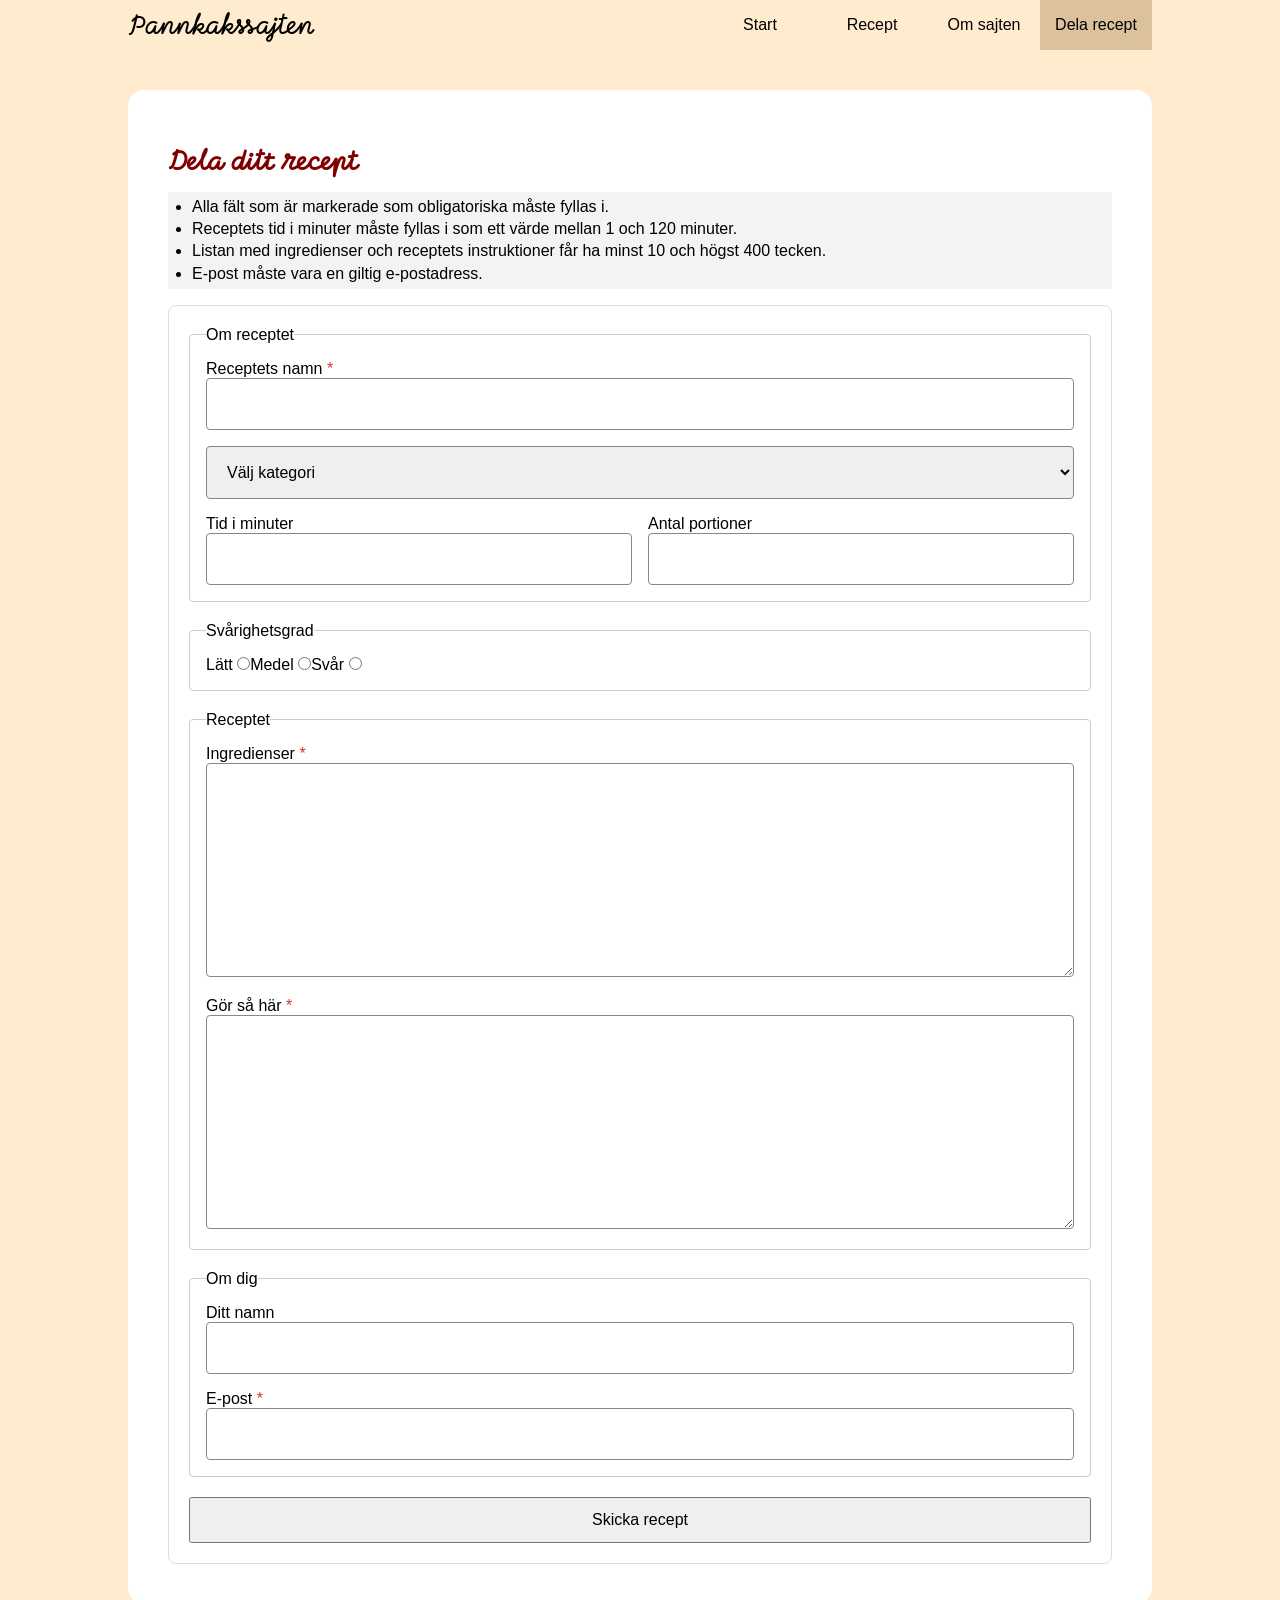
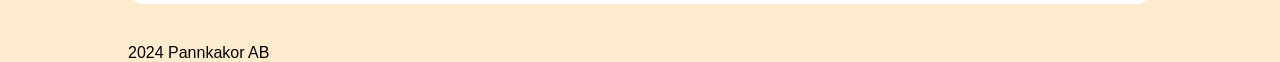
<file: dela.html>
<!doctype html>
<html lang="sv">
  <head>
    <link rel="stylesheet" href="style.css" />
    <link rel="preconnect" href="https://fonts.googleapis.com" />
    <link rel="preconnect" href="https://fonts.gstatic.com" crossorigin />
    <link
      href="https://fonts.googleapis.com/css2?family=Momo+Signature&display=swap"
      rel="stylesheet"
    />
    <meta charset="UTF-8" />
    <meta name="viewport" content="width=device-width, initial-scale=1.0" />
    <title>Dela recept</title>
  </head>

  <body>
    <a class="skiplink" href="#content">Hoppa till innehåll</a>
    <header class="margin-article-inline">
      <span class="ffheadings fsl">Pannkakssajten</span>
      <nav>
        <ul class="nav-list">
          <li><a href="index.html">Start</a></li>
          <li><a href="recept.html">Recept</a></li>
          <li><a href="#">Om sajten</a></li>
          <li><a href="dela.html" aria-current="page">Dela recept</a></li>
        </ul>
      </nav>
    </header>

    <main>
      <div id="content">
        <h1>Dela ditt recept</h1>
        <div class="summary">
          <ul class="form-instructions">
            <li>
              Alla fält som är markerade som obligatoriska måste fyllas i.
            </li>
            <li>
              Receptets tid i minuter måste fyllas i som ett värde mellan 1 och
              120 minuter.
            </li>
            <li>
              Listan med ingredienser och receptets instruktioner får ha minst
              10 och högst 400 tecken.
            </li>
            <li>E-post måste vara en giltig e-postadress.</li>
          </ul>
        </div>
        <form action="" method="get">
          <fieldset>
            <legend>Om receptet</legend>
            <div class="form-group-recipe-name">
              <label for="recipe-name">Receptets namn</label>
              <input type="text" id="recipe-name" name="recipe-name" required />
            </div>
            <div>
              <select id="category" name="category">
                <option value="">Välj kategori</option>
                <option value="breakfast">Frukost</option>
                <option value="dinner">Middag</option>
                <option value="dessert">Efterrätt</option>
                <option value="fika">Fika</option>
              </select>
            </div>
            <div class="recipe-details">
              <div class="form-group">
                <label for="time-required">Tid i minuter</label>
                <input
                  type="number"
                  id="time-required"
                  name="time-required"
                  min="1"
                  max="120"
                />
              </div>
              <div class="form-group">
                <label for="portions">Antal portioner</label>
                <input
                  type="number"
                  id="portions"
                  name="portions"
                  min="1"
                  max="6"
                />
              </div>
            </div>
          </fieldset>
          <fieldset>
            <legend>Svårighetsgrad</legend>
            <ul class="radio-list">
              <li>
                <label for="low">Lätt</label>
                <input type="radio" id="easy" name="difficulty" value="low" />
              </li>
              <li>
                <label for="medium">Medel</label>
                <input
                  type="radio"
                  id="medium"
                  name="difficulty"
                  value="medium"
                />
              </li>
              <li>
                <label for="high">Svår</label>
                <input type="radio" id="hard" name="difficulty" value="hard" />
              </li>
            </ul>
          </fieldset>
          <fieldset>
            <legend>Receptet</legend>
            <div class="form-group-ingredients">
              <label for="ingredients">Ingredienser</label>
              <textarea
                id="ingredients"
                name="ingredients"
                required
                minlength="10"
                maxlength="400"
                rows="10"
              ></textarea>
            </div>
            <div class="form-group-instructions">
              <label for="instructions">Gör så här</label>
              <textarea
                id="instructions"
                name="instructions"
                required
                minlength="10"
                maxlength="400"
                rows="10"
              ></textarea>
            </div>
          </fieldset>
          <fieldset>
            <legend>Om dig</legend>
            <div class="form-group">
              <label for="submitter-name">Ditt namn</label>
              <input type="text" id="submitter-name" name="submitter-name" />
            </div>
            <div class="form-group-email">
              <label for="submitter-email">E-post</label>
              <input
                type="email"
                id="submitter-email"
                name="submitter-email"
                required
              />
            </div>
          </fieldset>
          <input
            type="text"
            name="submit"
            aria-labelledby="submit-button"
            class="visuallyhidden"
          />
          <button type="submit" id="submit-button">Skicka recept</button>
        </form>
      </div>
    </main>
    <footer class="margin-article-inline ffmain fss">
      <p>2024 Pannkakor AB</p>
    </footer>
  </body>
</html>
</file>
<file: style.css>
/* === TOKENS / VARIABLES === */
:root {
  /* font-families */
  --ff-navigation: Raleway, sans-serif;
  --ff-headings: "Momo Signature", cursive;
  --ff-recipe: "Josefin Sans", sans-serif;

  /* font-sizes */
  --fs-small: 1rem;
  --fs-medium: 1.2rem;
  --fs-large: 1.3rem;
  --fs-banner: 3rem;

  /* spacings */
  --space-xsmall: 0.25rem;
  --space-small: 0.5rem;
  --space-medium: 1rem;
  --space-large: 1.25rem;
  --space-xlarge: 2.5rem;
  --space-article: 10rem;

  /* border */
  --border: 0.125rem solid black;

  /* border radius */
  --border-radius-article: 1rem;
  --border-content: 0.3rem;
  --border-radius-form: 0.5rem;

  /* color */
  --color-lightgrey: oklch(96.416% 0.00011 271.152);
  --color-alert: oklch(57.844% 0.20625 29);
  --color-formfield-border: oklch(62.675% 0.00007 271.152);
  --color-fieldset-border: oklch(84.522% 0.0001 271.152);
  --color-form-border: oklch(89.755% 0.0001 271.152);
  --color-accessibility-outline: oklch(54.616% 0.21529 262.896);
  --color-background: blanchedalmond;
  --color-heading: maroon;

  --accent-current: oklch(82.593% 0.05689 77.485);
  --accent-hover: color-mix(in oklch, var(--accent-current) 50%, var(--color-background) 50%);

  /* aspect ratio */
  --ar-square: 1/1;
  --ar-rectangular: 1.4/1;
  --ar-banner: 2/1;
}

/* === RESET === */

/* makes sizing simpler */
*,
*::before,
*::after {
  box-sizing: border-box;
}

/* remove default spacing */
/* force styling of type through styling, rather than elements */
* {
  margin: 0;
  padding: 0;
  font: inherit;
}

/* min body height */
body {
  min-height: 100vh;
}

/* responsive images/videos */
img,
picture,
svg,
video {
  display: block;
  max-width: 100%;
}

/* no bullet points or numbered lists */
ul,
ol {
  list-style-type: none;
}

/* === UTILITY CLASSES === */

.justify-center {
  display: flex;
  justify-content: center;
}

.max-content {
  width: max-content;
}

.text-center {
  text-align: center;
}

.dblock {
  display: block;
}

.margin-m {
  margin: var(--space-medium);
}

.margin-xl {
  margin: var(--space-xlarge);
}

.margin-block-s {
  margin-block: var(--space-small);
}

.margin-block-m {
  margin-block: var(--space-medium);
}

.margin-article-inline {
  margin-inline: 10%;
}

.ffmain {
  font-family: var(--ff-recipe);
}

.ffheadings {
  font-family: var(--ff-headings);
}

.fss {
  font-size: var(--fs-small);
}

.fsl {
  font-size: var(--fs-large);
}

/* === HEADER === */

header {
  display: flex;
  align-items: center;
}

/* navigation */
nav {
  margin-inline-start: auto;
}
.nav-list {
  display: flex;
  flex-direction: column;
  font-size: var(--fs-small);
  font-family: var(--ff-navigation);
}

a {
  color: black;
  text-decoration: none;
}

.nav-list a {
  display: block;
  padding-block: var(--space-medium);
  width: 7rem;
  text-decoration: none;
  text-align: center;
  &:focus-visible {
    border: var(--border);
  }
  &:hover {
    background-color: var(--accent-hover);
  }
  &[aria-current="page"] {
    background-color: var(--accent-current);
  }
}

/* === MAIN CONTENT === */

.grid-container {
  margin-block: var(--space-xlarge);
  display: grid;
  grid-template-columns: 1fr;
}

#content {
  padding: var(--space-medium);
  margin-inline: 10vw;
  margin-block: var(--space-xlarge);
  font-size: var(--fs-small);
  border-radius: var(--border-radius-article);
  font-family: var(--ff-recipe);
  background-color: white;
}

.grid-container {
  display: grid;
  gap: var(--space-xlarge);
  grid-template-columns: 1fr;
  grid-template-areas: "one" "two" "three" "four" "five";
}

.grid-container-2 {
  display: grid;
  gap: var(--space-medium);
  grid-template-columns: repeat(auto-fit, minmax(250px, 1fr));
}

.sections-container {
  display: flex;
  gap: var(--space-xlarge);
  margin-block-end: var(--space-xlarge);
  flex-direction: column;
}

/* page background color */
body {
  background-color: var(--color-background);
}

/* tags on start page */
.radio-list-container {
  width: 100%;
  margin-block: var(--space-xlarge);
}

.radio-list {
  display: flex;
  flex-direction: column;
}
.radio-list div {
  flex: 1 1 0;
  min-width: 0;
}

/* banner on start page*/
.banner-container {
  display: grid;
  grid-template-areas: "stack";
  place-items: center;
}

.banner-container img {
  aspect-ratio: var(--ar-banner);
  object-fit: cover;
  grid-area: stack;
}

.banner-container h1 {
  max-width: 100%;
  color: white;
  padding: var(--space-large);
  width: 100%;
  text-align: center;
  grid-area: stack;
  place-self: end;
}

/* top image on recipe page */
.square-image {
  aspect-ratio: var(--ar-square);
  object-fit: cover;
}

/* Main heading */
h1 {
  color: var(--color-heading);
  font-size: var(--fs-large);
  font-weight: bold;
  font-family: var(--ff-headings);
}

/* Secondary headings */
h2 {
  font-weight: bold;
  font-size: var(--fs-medium);
  font-family: var(--ff-headings);
}

.summary {
  padding: var(--space-xsmall);
  margin-block: var(--space-medium);
  background-color: var(--color-lightgrey);
}

/* USP:s on recipe page */
.usps {
  display: flex;
  flex-wrap: wrap;
  gap: 1rem;
  min-width: 100%;
}

.usp {
  border: var(--border);
  border-radius: var(--border-content);
  padding: var(--space-small);
  width: auto;
  text-align: center;
}

/* "4 portioner" on recipe page */
.portions {
  margin-block: var(--space-medium);
}

/* Recipe ingredients and instructions on recipe page */
.checkbox-list {
  line-height: 2;
}

.checkbox-list li:has(:checked) {
  text-decoration: line-through;
}

ol {
  list-style-type: decimal;
  padding: var(--space-medium);
  line-height: 2;
}

/* serving suggestion images on recipe page*/
.rectangular-image {
  aspect-ratio: var(--ar-rectangular);
  object-fit: cover;
}

h1,
h2 {
  margin-block: var(--space-medium);
}

/* recipe cards on start page */
.card {
  border: var(--border);
  border-radius: var(--border-content);
}

.card > img {
  width: 100%;
}

/* form on share recipe page*/
form {
  display: grid;
  gap: var(--space-large);
  padding: var(--space-large);
  background: white;
  border: 1px solid var(--color-form-border);
  border-radius: var(--border-radius-form);
}

label {
  font-weight: 500;
}

input,
select,
textarea,
button {
  font: inherit;
}

input:not([type="checkbox"], [type="radio"], .visuallyhidden),
select,
textarea {
  width: 100%;
  padding: var(--space-medium);
  border: 1px solid var(--color-formfield-border);
  border-radius: 4px;
}

fieldset {
  border: 1px solid var(--color-fieldset-border);
  border-radius: 4px;
  padding: 1rem;
}

button {
  padding: 0.75rem 1rem;
  cursor: pointer;
}

:focus-visible {
  outline: 3px solid var(--color-accessibility-outline);
  outline-offset: 3px;
}

input:user-invalid,
textarea:user-invalid {
  border-color: var(--color-alert);
}

input:user-valid,
textarea:user-valid {
  border-color: green;
}

.form-group-recipe-name:has(input:user-invalid)::after {
  content: " ✗ Ange ett receptnamn.";
  color: var(--color-alert);
}

.form-group-recipe-name:has(input:user-valid, textarea:user-valid)::after {
  content: " ✓";
  color: green;
}

.form-group-ingredients:has(textarea:user-invalid)::after {
  content: " ✗ Ange mellan 10 och 400 tecken.";
  color: var(--color-alert);
}

.form-group-ingredients:has(textarea:user-valid)::after {
  content: " ✓";
  color: green;
}

.form-group-instructions:has(textarea:user-invalid)::after {
  content: " ✗ Ange mellan 10 och 400 tecken.";
  color: var(--color-alert);
}

.form-group-recipe-name:has(textarea:user-valid)::after {
  content: " ✓";
  color: green;
}

.form-group-email:has(input:user-invalid)::after {
  content: " ✗ Ange en giltig e-postadress (anna@example.com).";
  color: var(--color-alert);
}

.form-group-email:has(input:user-valid)::after {
  content: " ✓";
  color: green;
}

fieldset {
  display: grid;
  gap: 1rem;
}

fieldset,
.recipe-details > * {
  min-width: 0;
}

.recipe-details {
  display: grid;
  gap: 1rem;
  grid-template-columns: minmax(0, 1fr);
}

label:has(+ input:required)::after,
label:has(+ select:required)::after,
label:has(+ textarea:required)::after {
  content: " *";
  color: var(--color-alert);
}

.visuallyhidden {
  border: 0;
  clip: rect(0 0 0 0);
  height: 1px;
  margin: -1px;
  overflow: hidden;
  padding: 0;
  position: absolute;
  width: 1px;
}

.form-instructions {
  list-style: disc;
  line-height: 2.5ch;
  margin-inline: var(--space-large);
}

/* skip link */
a.skiplink {
  display: inline-block;
  color: #555;
  background: #fff;
  padding: 0.5em;
  position: absolute;
  left: -99999rem;
  z-index: 100;
}

a.skiplink:focus {
  left: 0;
}

/* === DESKTOP RESPONSIVNESS === */

@media (min-width: 768px) {
  #content {
    padding: var(--space-xlarge);
  }

  .sections-container {
    flex-direction: row;
  }

  .sections-container > section,
  .card {
    flex: 1 1 0;
    min-width: 0;
  }

  img {
    flex: 1 1 0;
    min-width: 0;
  }

  .grid-container {
    grid-template-columns: 1fr 1fr;
    grid-template-areas: "one two" "three four" "five five";
  }

  .nav-list {
    flex-direction: row;
  }

  .categories-list {
    flex-direction: column;
  }

  .radio-list {
    flex-direction: row;
  }

  .banner-container h1 {
    font-size: var(--fs-banner);
  }

  .recipe-details {
    grid-template-columns: repeat(2, minmax(0, 1fr));
  }
}
</file>
